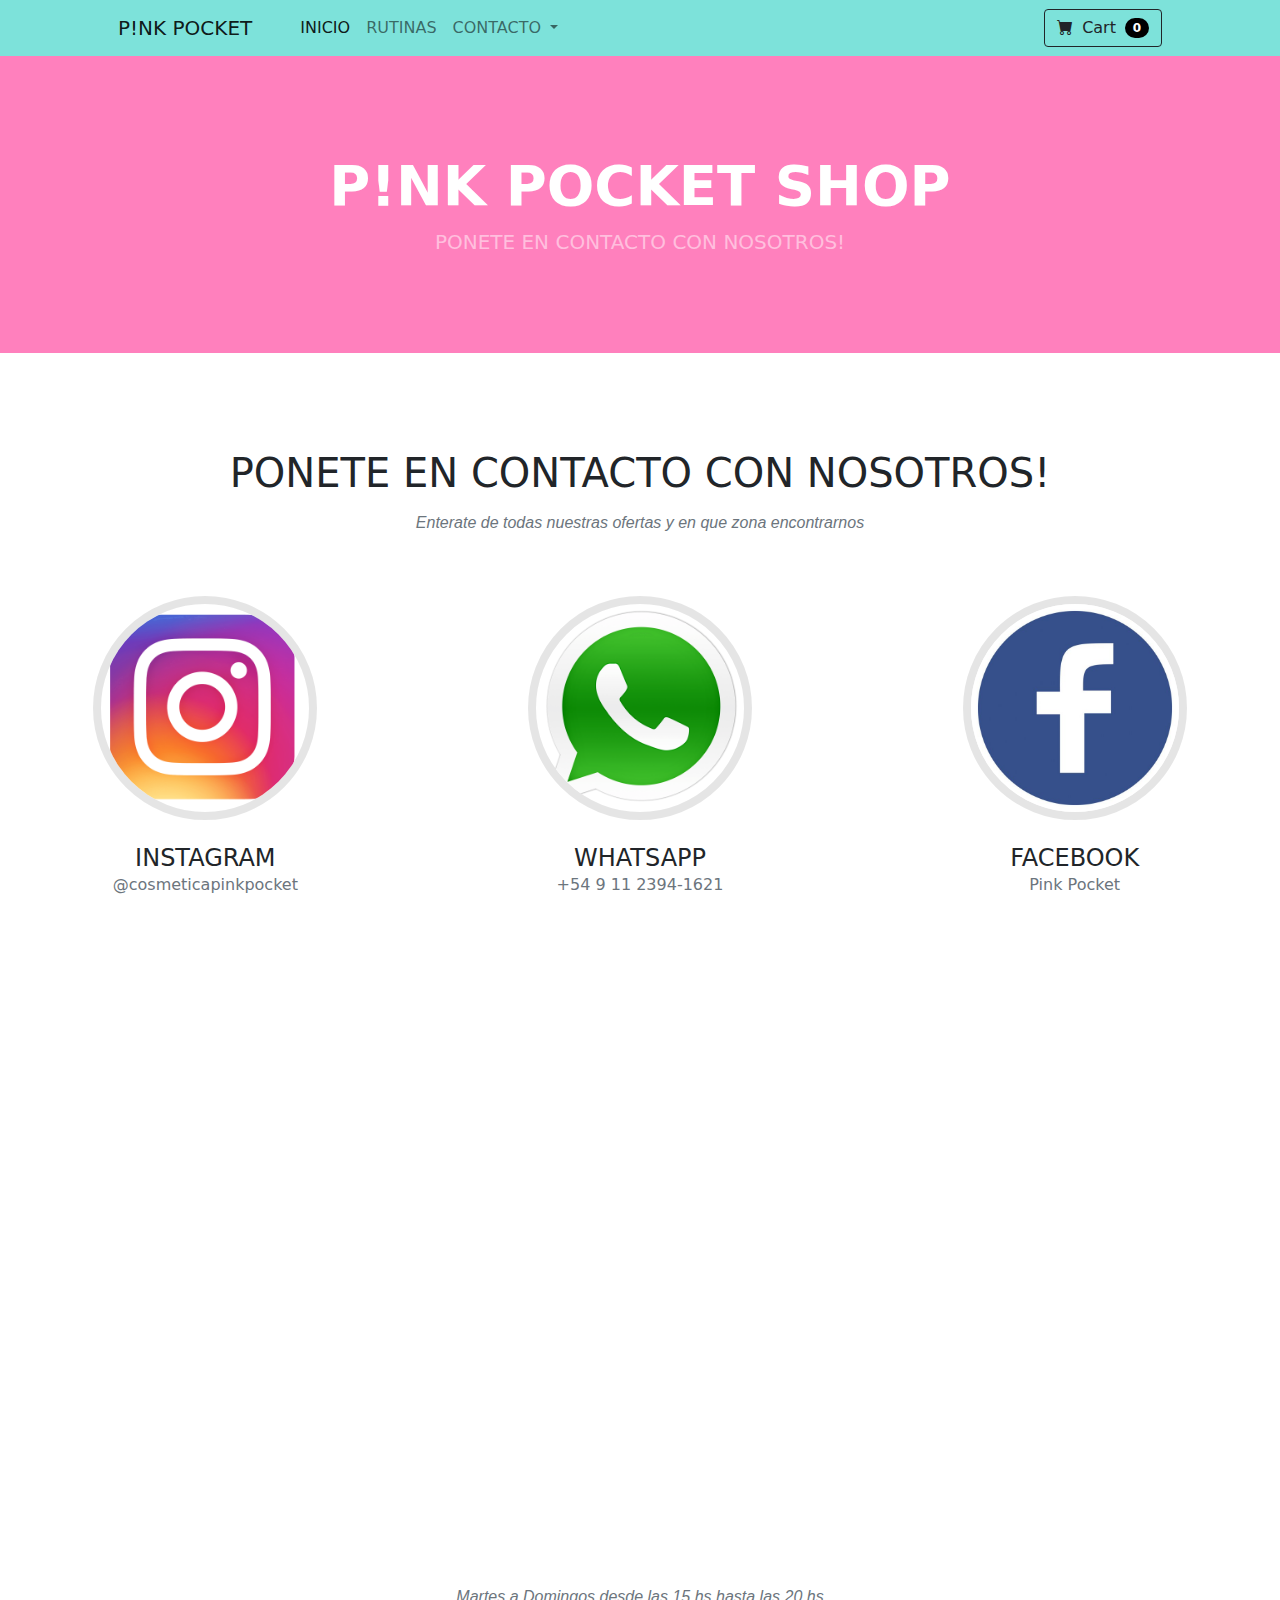
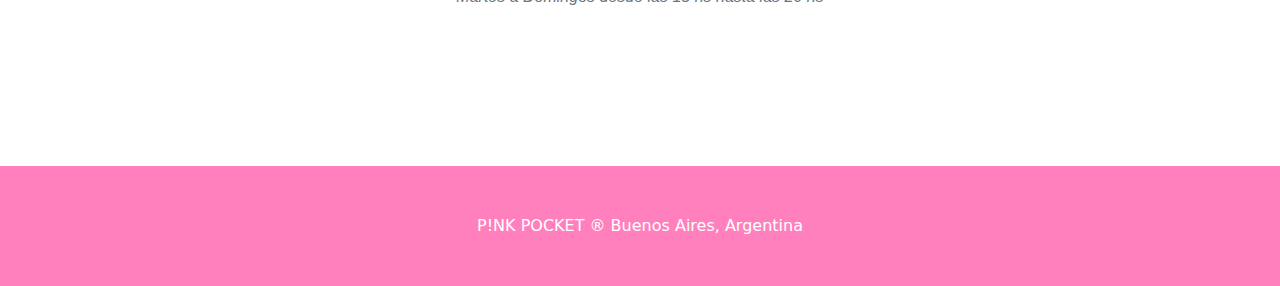
<file: nosotros.html>
<!DOCTYPE html>
<html lang="en">
<head>
    <meta charset="utf-8" />
    <meta name="viewport" content="width=device-width, initial-scale=1, shrink-to-fit=no" />
    <meta name="description" content="" />
    <meta name="author" content="" />
    <title>ProyectoSambataro</title>
    <!-- Favicon-->
    <link rel="icon" type="image/x-icon" href="../assets/favicon.ico" />
    <!-- Bootstrap icons-->
    <link href="https://cdn.jsdelivr.net/npm/bootstrap-icons@1.5.0/font/bootstrap-icons.css" rel="stylesheet" />
    <!-- Core theme CSS (includes Bootstrap)-->
    <link href="../css/styles.css" rel="stylesheet" />
</head>
<body>
    <nav class="navbar navbar-expand-lg navbar-light bg-pocket">
        <div class="container px-4 px-lg-5">
            <a class="navbar-brand" href="../index.html">P!NK POCKET</a>
            <button class="navbar-toggler" type="button" data-bs-toggle="collapse" data-bs-target="#navbarSupportedContent" aria-controls="navbarSupportedContent" aria-expanded="false" aria-label="Toggle navigation"><span class="navbar-toggler-icon"></span></button>
            <div class="collapse navbar-collapse" id="navbarSupportedContent">
                <ul class="navbar-nav me-auto mb-2 mb-lg-0 ms-lg-4">
                    <li class="nav-item"><a class="nav-link active" aria-current="page" href="../index.html">INICIO</a></li>
                    <li class="nav-item"><a class="nav-link" href="../html/rutinas.html">RUTINAS</a></li>
                    <li class="nav-item dropdown">
                        <a class="nav-link dropdown-toggle" id="navbarDropdown" href="#" role="button" data-bs-toggle="dropdown" aria-expanded="false">CONTACTO </a>
                        <ul class="dropdown-menu" aria-labelledby="navbarDropdown">
                            <li><a class="dropdown-item" href="../html/cosmetologa.html">Cosmetologa</a></li>
                            <li><hr class="dropdown-divider" /></li>
                            <li><a class="dropdown-item" href="../html/nosotros.html">Nosotros</a></li>
                        </ul>
                    </li>
                </ul>
                <form class="d-flex">
                    <button class="btn btn-outline-dark" type="submit">
                        <i class="bi-cart-fill me-1"></i>
                        Cart
                        <span class="badge bg-primary text-white ms-1 rounded-pill">0</span>
                    </button>
                </form>
            </div>
        </div>
    </nav>
 <!-- Header-->
 <header class="bg-dark py-5">
    <div class="container px-4 px-lg-5 my-5">
        <div class="text-center text-white">
            <h1 class="display-4 fw-bolder">P!NK POCKET SHOP</h1>
            <p class="lead fw-normal text-white-50 mb-0">PONETE EN CONTACTO CON NOSOTROS!</p>
        </div>
    </div>
</header>
<section class="page-section bg-white" id="team">
    <div class="container">
        <div class="text-center">
            <h2 class="section-heading text-uppercase">Ponete en contacto con nosotros!</h2>
            <h3 class="section-subheading text-muted"> Enterate de todas nuestras ofertas y en que zona encontrarnos</h3>
        </div>
    </div>
            <div class="row">
                <div class="col-lg-4">
                    <div class="team-member">
                        <img class="mx-auto rounded-circle" src="../assets/instalogo.png" alt="..." />
                        <h4>INSTAGRAM</h4>
                        <p class="text-muted">@cosmeticapinkpocket</p>
                    </div>
                </div>
                <div class="col-lg-4">
                    <div class="team-member">
                        <img class="mx-auto rounded-circle" src="../assets/wplogo.png" alt="..." />
                        <h4>WHATSAPP</h4>
                        <p class="text-muted">+54 9 11 2394-1621</p>
                    </div>
                </div>
                <div class="col-lg-4">
                    <div class="team-member">
                        <img class="mx-auto rounded-circle" src="../assets/facelogo.jpg" alt="..." />
                        <h4>FACEBOOK</h4>
                        <p class="text-muted">Pink Pocket</p>
                    </div>
                </div>
            </div>      
</section>
<section>
    <iframe class="Mapa" src="https://www.google.com/maps/embed?pb=!1m14!1m12!1m3!1d6381.203690133442!2d-58.424054704814594!3d-34.60179648673885!2m3!1f0!2f0!3f0!3m2!1i1024!2i768!4f13.1!5e0!3m2!1ses!2sar!4v1628467074747!5m2!1ses!2sar" width="600" height="450" style="border:0;" allowfullscreen="" loading="lazy"></iframe>
</section>
<section class="page-section bg-white" id="team">
    <div class="container">
        <div class="text-center">
            <h3 class="section-subheading text-muted">Martes a Domingos desde las 15 hs hasta las 20 hs</h3>
        </div>
</section>

 <!-- Footer-->
 <footer class="py-5 bg-dark">
    <div class="container"><p class="m-0 text-center text-white">P!NK POCKET &REG; Buenos Aires, Argentina</p></div>
</footer>
<!-- Bootstrap core JS-->
<script src="https://cdn.jsdelivr.net/npm/bootstrap@5.0.2/dist/js/bootstrap.bundle.min.js"></script>
<!-- Core theme JS-->
<script src="js/scripts.js"></script>
</body>
</html>
</file>
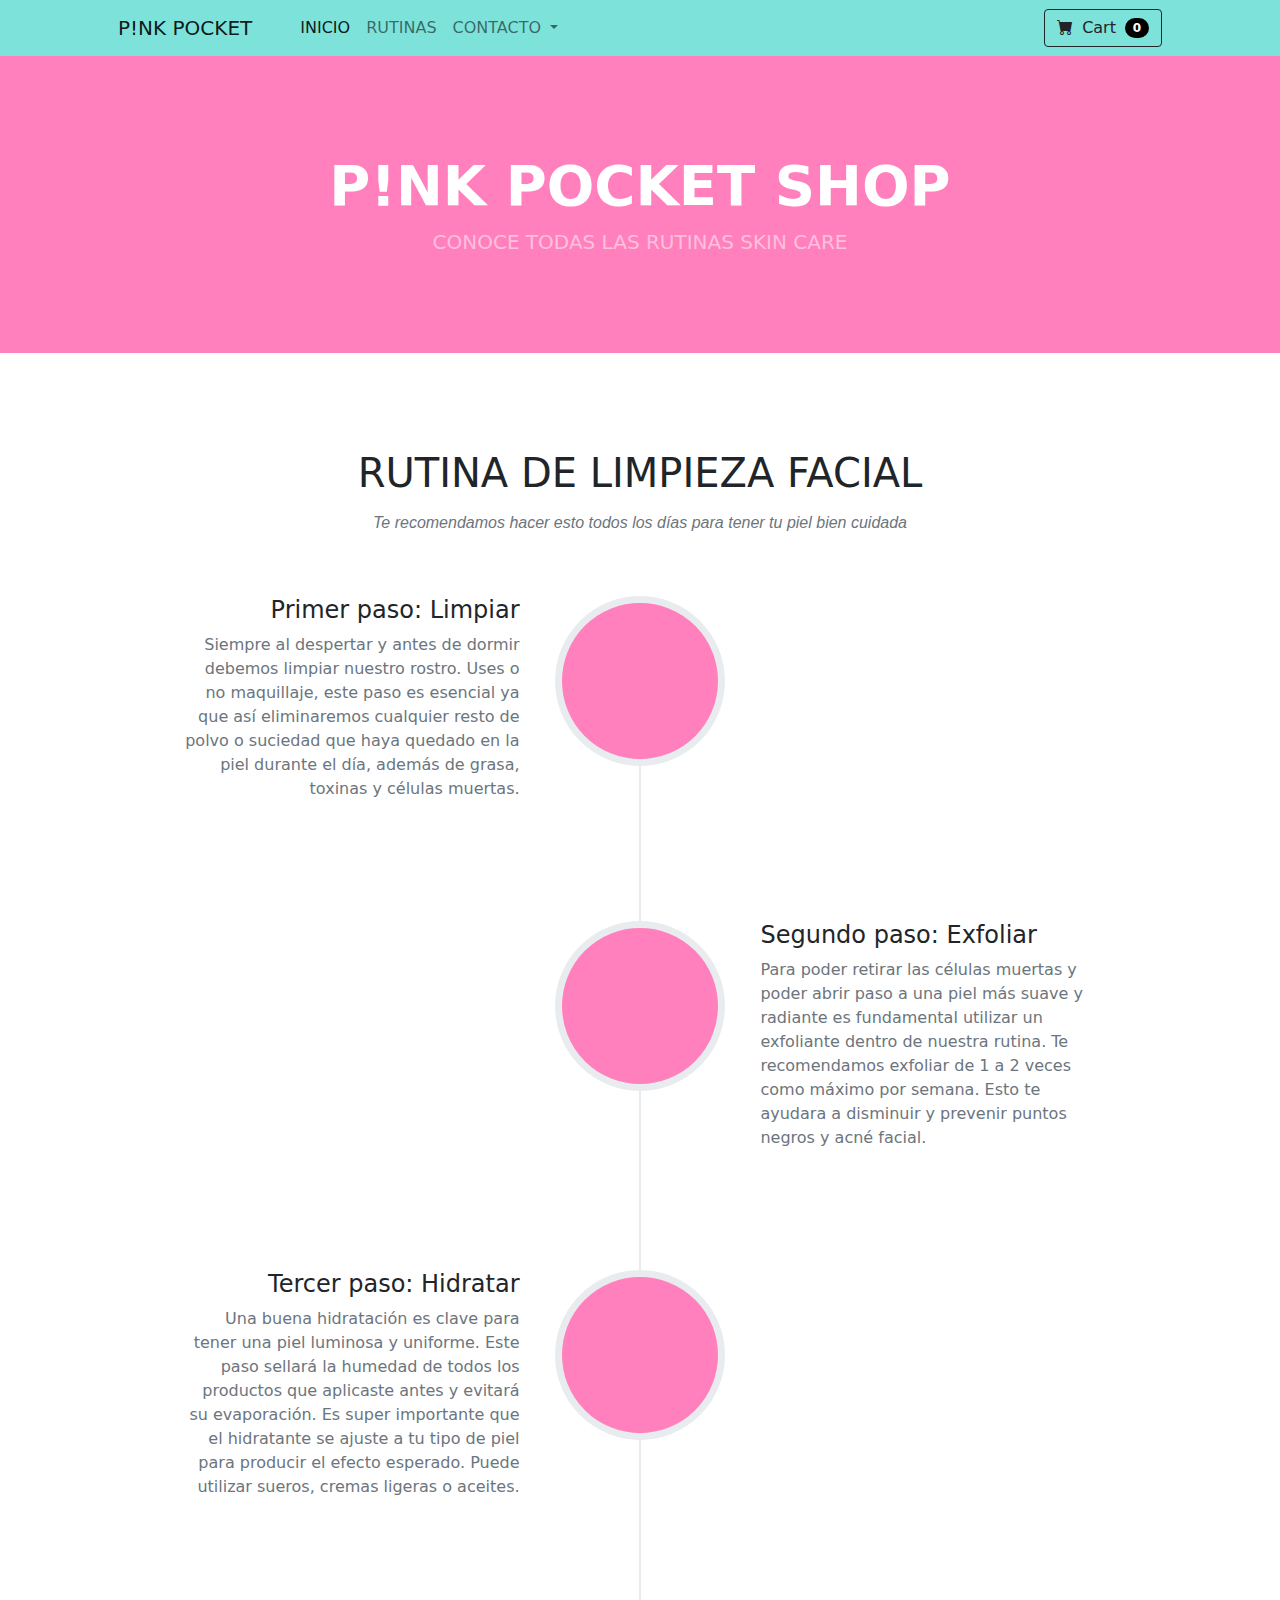
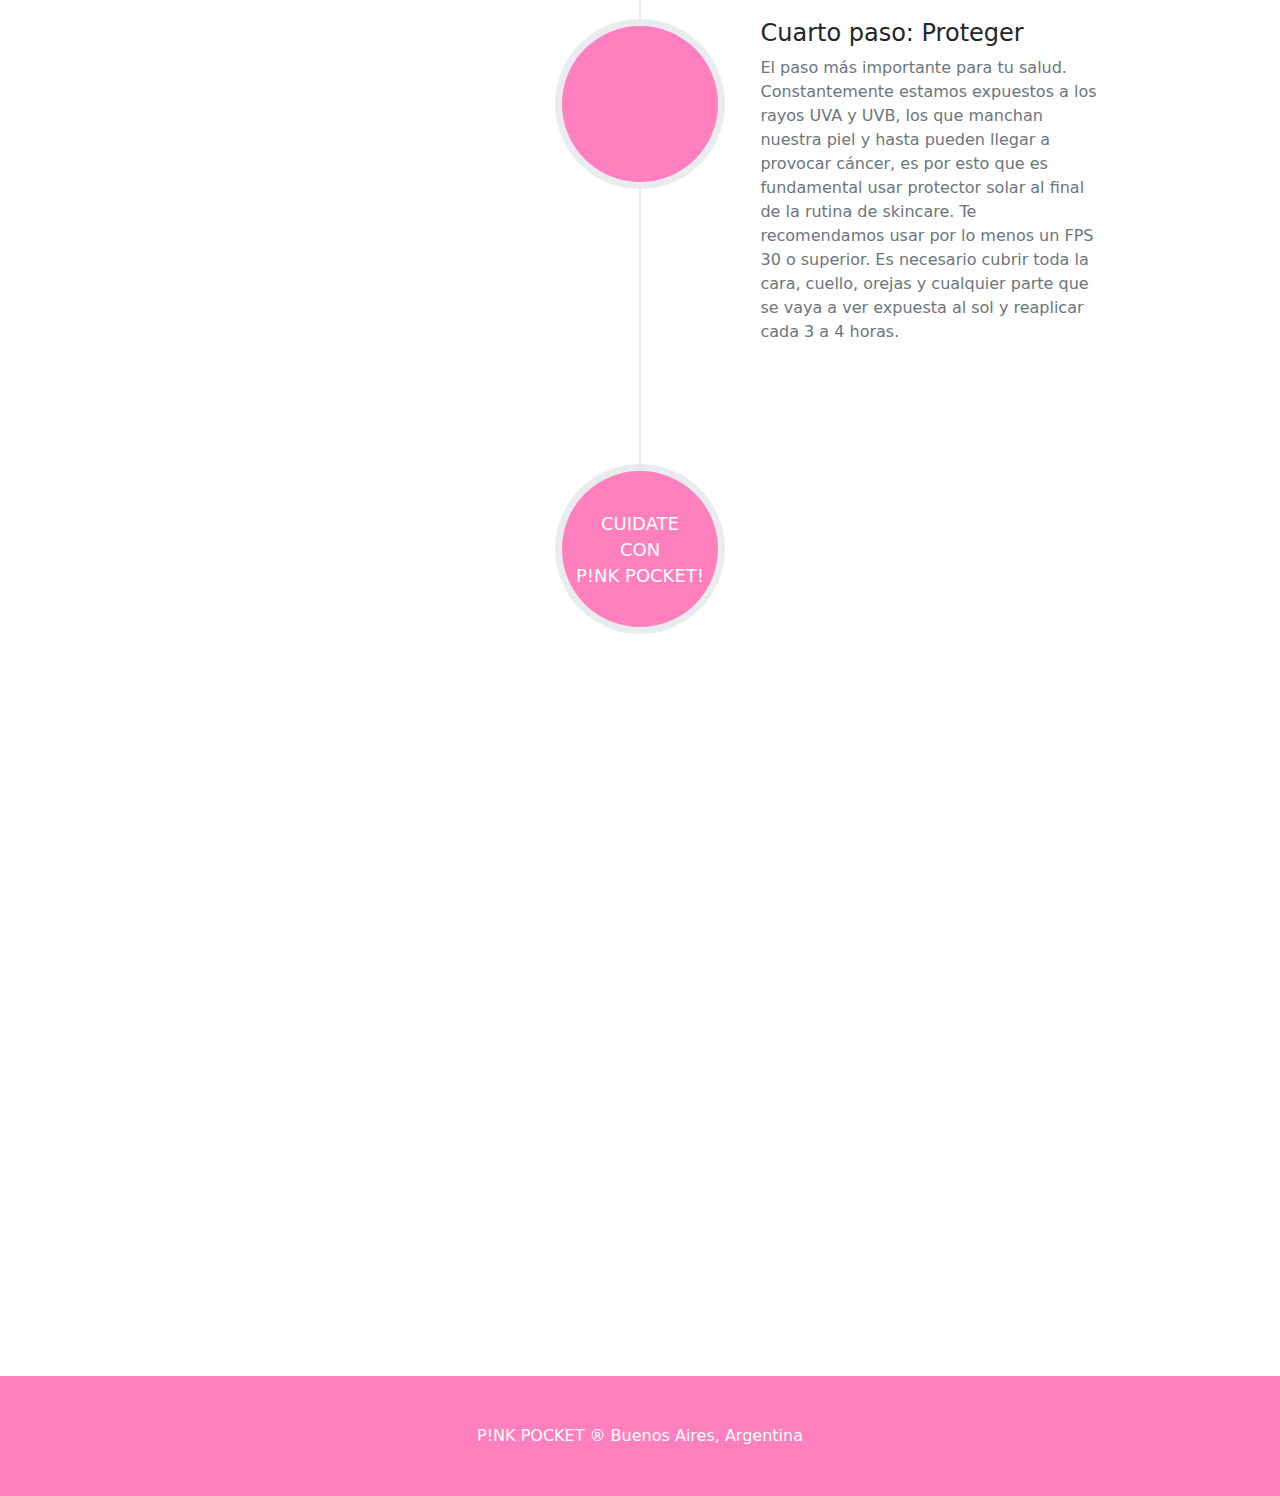
<file: rutinas.html>
<!DOCTYPE html>
<html lang="en">
<head>
    <meta charset="utf-8" />
        <meta name="viewport" content="width=device-width, initial-scale=1, shrink-to-fit=no" />
        <meta name="description" content="" />
        <meta name="author" content="" />
        <title>ProyectoSambataro</title>
        <!-- Favicon-->
        <link rel="icon" type="image/x-icon" href="../assets/favicon.ico" />
        <!-- Bootstrap icons-->
        <link href="https://cdn.jsdelivr.net/npm/bootstrap-icons@1.5.0/font/bootstrap-icons.css" rel="stylesheet" />
        <!-- Core theme CSS (includes Bootstrap)-->
        <link href="../css/styles.css" rel="stylesheet" />
</head>
<body>
    <nav class="navbar navbar-expand-lg navbar-light bg-pocket">
        <div class="container px-4 px-lg-5">
            <a class="navbar-brand" href="../index.html">P!NK POCKET</a>
            <button class="navbar-toggler" type="button" data-bs-toggle="collapse" data-bs-target="#navbarSupportedContent" aria-controls="navbarSupportedContent" aria-expanded="false" aria-label="Toggle navigation"><span class="navbar-toggler-icon"></span></button>
            <div class="collapse navbar-collapse" id="navbarSupportedContent">
                <ul class="navbar-nav me-auto mb-2 mb-lg-0 ms-lg-4">
                    <li class="nav-item"><a class="nav-link active" aria-current="page" href="../index.html">INICIO</a></li>
                    <li class="nav-item"><a class="nav-link" href="../html/rutinas.html">RUTINAS</a></li>
                    <li class="nav-item dropdown">
                        <a class="nav-link dropdown-toggle" id="navbarDropdown" href="#" role="button" data-bs-toggle="dropdown" aria-expanded="false">CONTACTO </a>
                        <ul class="dropdown-menu" aria-labelledby="navbarDropdown">
                            <li><a class="dropdown-item" href="../html/cosmetologa.html">Cosmetologa</a></li>
                            <li><hr class="dropdown-divider" /></li>
                            <li><a class="dropdown-item" href="../html/nosotros.html">Nosotros</a></li>
                        </ul>
                    </li>
                </ul>
                <form class="d-flex">
                    <button class="btn btn-outline-dark" type="submit">
                        <i class="bi-cart-fill me-1"></i>
                        Cart
                        <span class="badge bg-primary text-white ms-1 rounded-pill">0</span>
                    </button>
                </form>
            </div>
        </div>
    </nav>
 <!-- Header-->
 <header class="bg-dark py-5">
    <div class="container px-4 px-lg-5 my-5">
        <div class="text-center text-white">
            <h1 class="display-4 fw-bolder">P!NK POCKET SHOP</h1>
            <p class="lead fw-normal text-white-50 mb-0">CONOCE TODAS LAS RUTINAS SKIN CARE</p>
        </div>
    </div>
</header>
<section class="page-section" id="about">
    <div class="container">
        <div class="text-center">
            <h2 class="section-heading text-uppercase">Rutina de limpieza facial</h2>
            <h3 class="section-subheading text-muted">Te recomendamos hacer esto todos los días para tener tu piel bien cuidada</h3>
        </div>
        <ul class="timeline">
            <li>
                <div class="timeline-image"><img class="rounded-circle img-fluid"/>     </div>
                <div class="timeline-panel">
                    <div class="timeline-heading">
                        <h4>Primer paso: Limpiar</h4>
                    </div>
                    <div class="timeline-body"><p class="text-muted">Siempre al despertar y antes de dormir debemos limpiar nuestro rostro. Uses o no maquillaje, este paso es esencial ya que así eliminaremos cualquier resto de polvo o suciedad que haya quedado en la piel durante el día, además de grasa, toxinas y células muertas.</p></div>
                </div>
            </li>
            <li class="timeline-inverted">
                <div class="timeline-image"><img class="rounded-circle img-fluid"/>  </div>
                <div class="timeline-panel">
                    <div class="timeline-heading">
                        <h4>Segundo paso: Exfoliar</h4>
                    </div>
                    <div class="timeline-body"><p class="text-muted">Para poder retirar las células muertas y poder abrir paso a una piel más suave y radiante es fundamental utilizar un exfoliante dentro de nuestra rutina. Te recomendamos exfoliar de 1 a 2 veces como máximo por semana. Esto te ayudara a disminuir y prevenir puntos negros y acné facial. </p></div>
                </div>
            </li>
            <li>
                <div class="timeline-image"><img class="rounded-circle img-fluid"/> </div>
                <div class="timeline-panel">
                    <div class="timeline-heading">
                        <h4>Tercer paso: Hidratar</h4>
                    </div>
                    <div class="timeline-body"><p class="text-muted">Una buena hidratación es clave para tener una piel luminosa y uniforme. Este paso sellará la humedad de todos los productos que aplicaste antes y evitará su evaporación. Es super importante que el hidratante se ajuste a tu tipo de piel para producir el efecto esperado. Puede utilizar sueros, cremas ligeras o aceites.</p></div>
                </div>
            </li>
            <li class="timeline-inverted">
                <div class="timeline-image"><img class="rounded-circle img-fluid" /></div>
                <div class="timeline-panel">
                    <div class="timeline-heading">
                        <h4>Cuarto paso: Proteger</h4>
                    </div>
                    <div class="timeline-body"><p class="text-muted">El paso más importante para tu salud. Constantemente estamos expuestos a los rayos UVA y UVB, los que manchan nuestra piel y hasta pueden llegar a provocar cáncer, es por esto que es fundamental usar protector solar al final de la rutina de skincare. Te recomendamos usar por lo menos un FPS 30 o superior. Es necesario cubrir toda la cara, cuello, orejas y cualquier parte que se vaya a ver expuesta al sol y reaplicar cada 3 a 4 horas.</p></div>
                </div>
            </li>
            <li class="timeline-inverted">
                <div class="timeline-image">
                    <h4>
                        CUIDATE
                        <br />
                        CON
                        <br />
                        P!NK POCKET!
                    </h4>
                </div>
            </li>
        </ul>
    </div>
</section>
<section>
    <div>
        <iframe class="videoRutina" width="560" height="315" src="https://www.youtube.com/embed/equTBgoDndY" title="YouTube video player" frameborder="0" allow="accelerometer; autoplay; clipboard-write; encrypted-media; gyroscope; picture-in-picture" allowfullscreen></iframe>
    </div>
</section>
<section>
    <div>
        <iframe class="videoRutina" width="560" height="315" src="https://www.youtube.com/embed/UK3xBEI4dLA" title="YouTube video player" frameborder="0" allow="accelerometer; autoplay; clipboard-write; encrypted-media; gyroscope; picture-in-picture" allowfullscreen></iframe>
    </div>
</section>
 <!-- Footer-->
 <footer class="py-5 bg-dark">
    <div class="container"><p class="m-0 text-center text-white">P!NK POCKET &REG; Buenos Aires, Argentina</p></div>
</footer>
<!-- Bootstrap core JS-->
<script src="https://cdn.jsdelivr.net/npm/bootstrap@5.0.2/dist/js/bootstrap.bundle.min.js"></script>
<!-- Core theme JS-->
<script src="js/scripts.js"></script>
</body>
</html>
</file>
